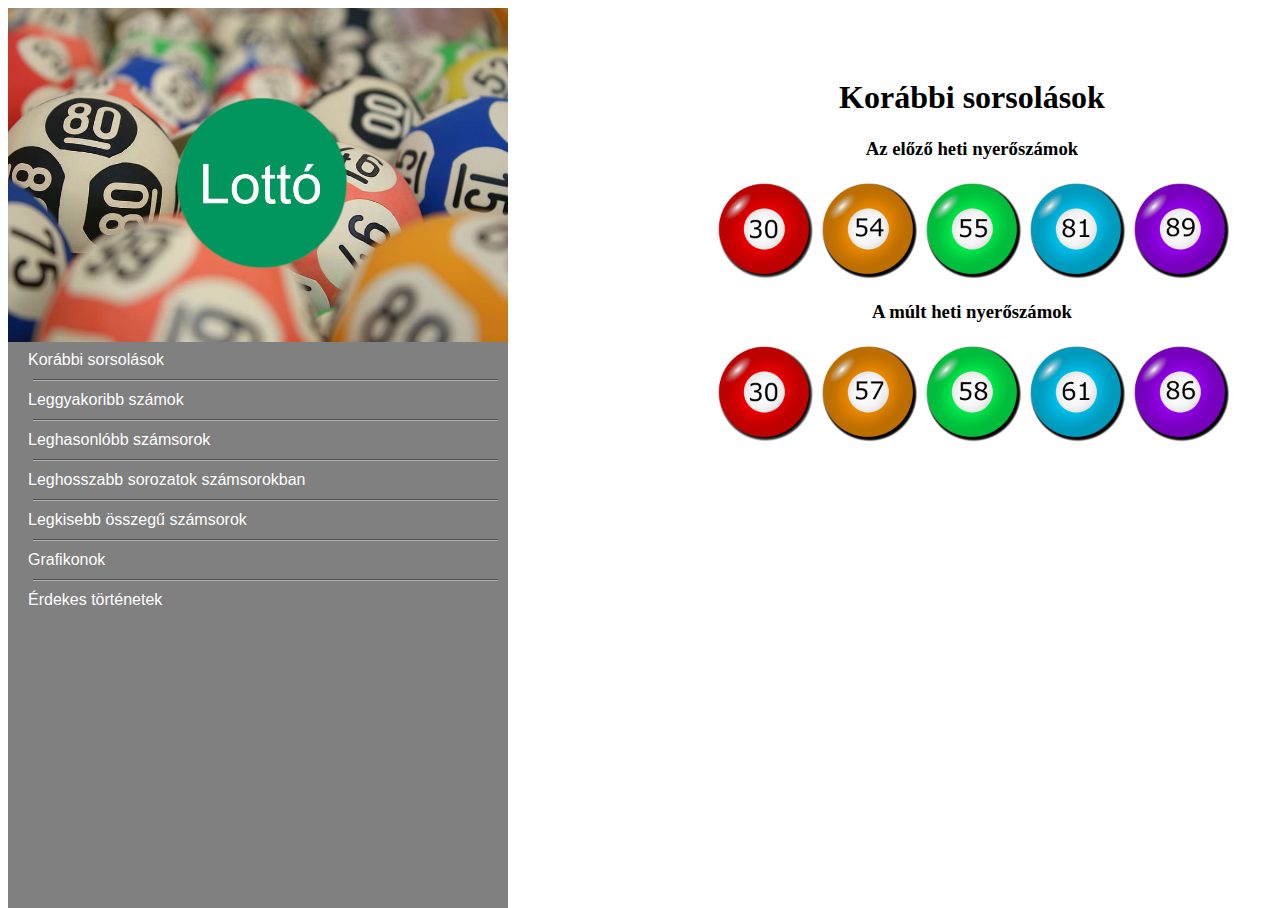
<file: index.html>
<!DOCTYPE html>
<html lang="hu">
<head>
    <meta charset="UTF-8">
    <meta http-equiv="X-UA-Compatible" content="IE=edge">
    <meta name="viewport" content="width=device-width, initial-scale=1.0">
    <link rel="stylesheet" href="index.css">
    <title>Főoldal</title>
</head>
<body>    
    <div id="menu"><ul>
        <li class="kepecske"> <img src="pictures/hatter.jpg" alt="Lottó" id="lotto"></li>
        <li><a href="korabbi_szamok.html">Korábbi sorsolások</a></li>
        <li><div class="line"></div></li>
        <li><a href="gyakori_szamok.html">Leggyakoribb számok</a></li>
        <li><div class="line"></div></li>
        <li><a href="hasonlo_szamok.html">Leghasonlóbb számsorok</a></li>
        <li><div class="line"></div></li>
        <li><a href="leghosszabb_sor.html">Leghosszabb sorozatok számsorokban</a></li>
        <li><div class="line"></div></li>
        <li><a href="kis_osszeg.html">Legkisebb összegű számsorok</a></li>
        <li><div class="line"></div></li>
        <li><a href="graphs.html">Grafikonok</a></li>
        <li><div class="line"></div></li>
        <li><a href="stories.html">Érdekes történetek</a></li>
    </ul>
    </div>
    <div id="content">
        <h1>Korábbi sorsolások</h1>
        <h3>Az előző heti nyerőszámok</h3>
        <img src="pictures/piros_30.png" alt="Az előző heti nyerőszámok">
        <img src="pictures/sarga_54.png" alt="Az előző heti nyerőszámok">
        <img src="pictures/zold_55.png" alt="Az előző heti nyerőszámok">
        <img src="pictures/kek_81.png" alt="Az előző heti nyerőszámok">
        <img src="pictures/lila_89.png" alt="Az előző heti nyerőszámok">
        <h3>A múlt heti nyerőszámok</h3>
        <img src="pictures/piros_30.png" alt="Az előző heti nyerőszámok">
        <img src="pictures/sarga_57.png" alt="Az előző heti nyerőszámok">
        <img src="pictures/zold_58.png" alt="Az előző heti nyerőszámok">
        <img src="pictures/kek_61.png" alt="Az előző heti nyerőszámok">
        <img src="pictures/lila_86.png" alt="Az előző heti nyerőszámok">

    </div>
</body>
</html>
</file>
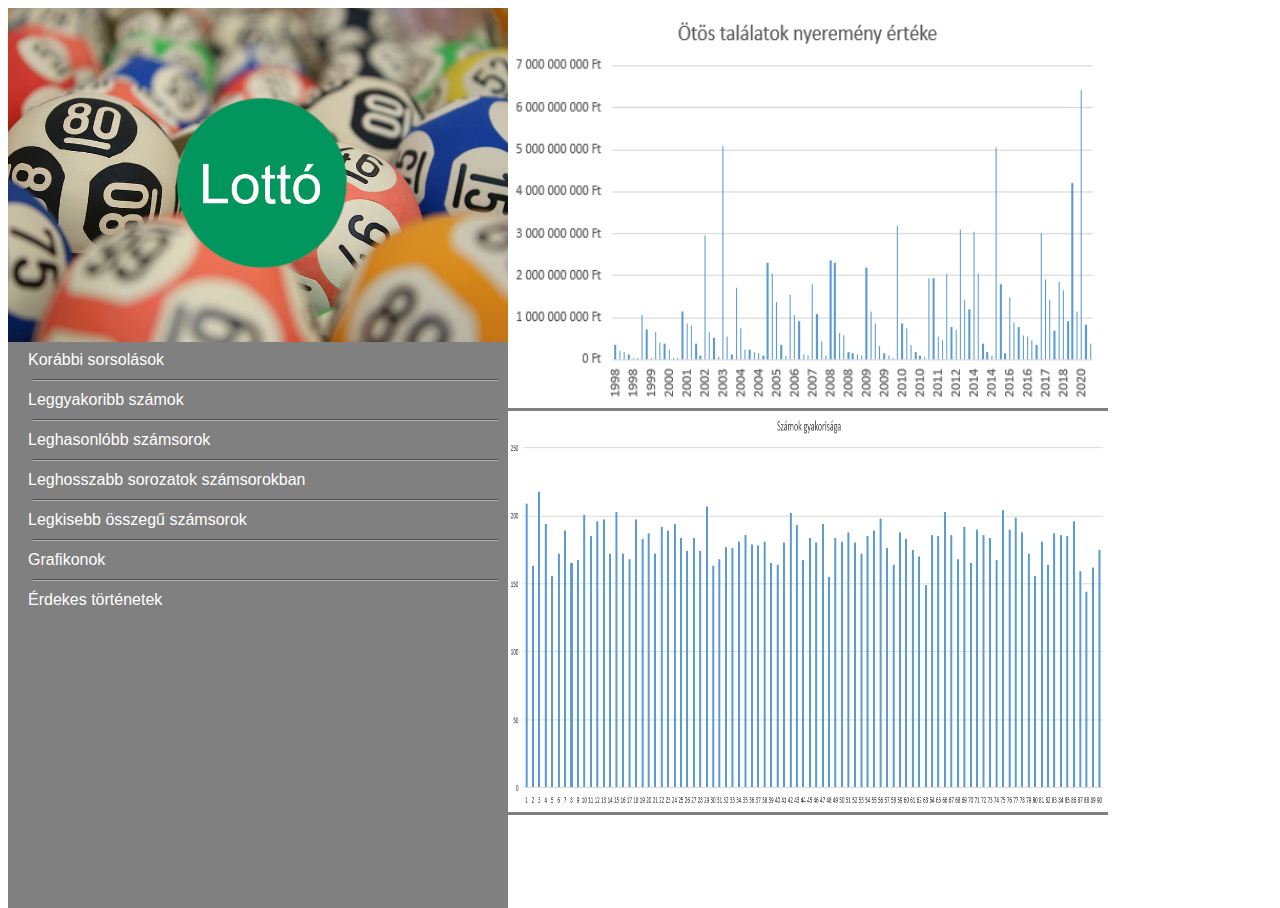
<file: graphs.html>
<!DOCTYPE html>
<html lang="hu">
<head>
    <meta charset="UTF-8">
    <meta http-equiv="X-UA-Compatible" content="IE=edge">
    <meta name="viewport" content="width=device-width, initial-scale=1.0">
    <link rel="stylesheet" href="index.css">
    <title>Grafikonok</title>
</head>
<body>
    <div id="menu"><ul>
        <li class="kepecske"> <img src="pictures/hatter.jpg" alt="Lottó" id="lotto"></li>
        <li><a href="korabbi_szamok.html">Korábbi sorsolások</a></li>
        <li> <div class="line"></div></li>
        <li><a href="gyakori_szamok.html">Leggyakoribb számok</a></li>
        <li> <div class="line"></div></li>
        <li><a href="hasonlo_szamok.html">Leghasonlóbb számsorok</a></li>
        <li> <div class="line"></div></li>
        <li><a href="leghosszabb_sor.html">Leghosszabb sorozatok számsorokban</a></li>
        <li> <div class="line"></div></li>
        <li><a href="kis_osszeg.html">Legkisebb összegű számsorok</a></li>
        <li> <div class="line"></div></li>
        <li><a href="graphs.html">Grafikonok</a></li>
        <li> <div class="line"></div></li>
        <li><a href="stories.html">Érdekes történetek</a></li>
    </ul>
    </div>
    <div id="grafok">
        <a href="https://raw.githubusercontent.com/baranyidaniel/IKTProjwPeter/main/pictures/graf1.png" target="_blank"> 
            <img src="pictures/graf1.png" alt="Ötös találatok nyeremény értéke"></a>
        <a href="https://raw.githubusercontent.com/baranyidaniel/IKTProjwPeter/main/pictures/graf2.png" target="_blank"> 
            <img src="pictures/graf2.png" alt="Számok gyakorisága"></a>
        
       
        

    </div>




</body>
</html>
</file>
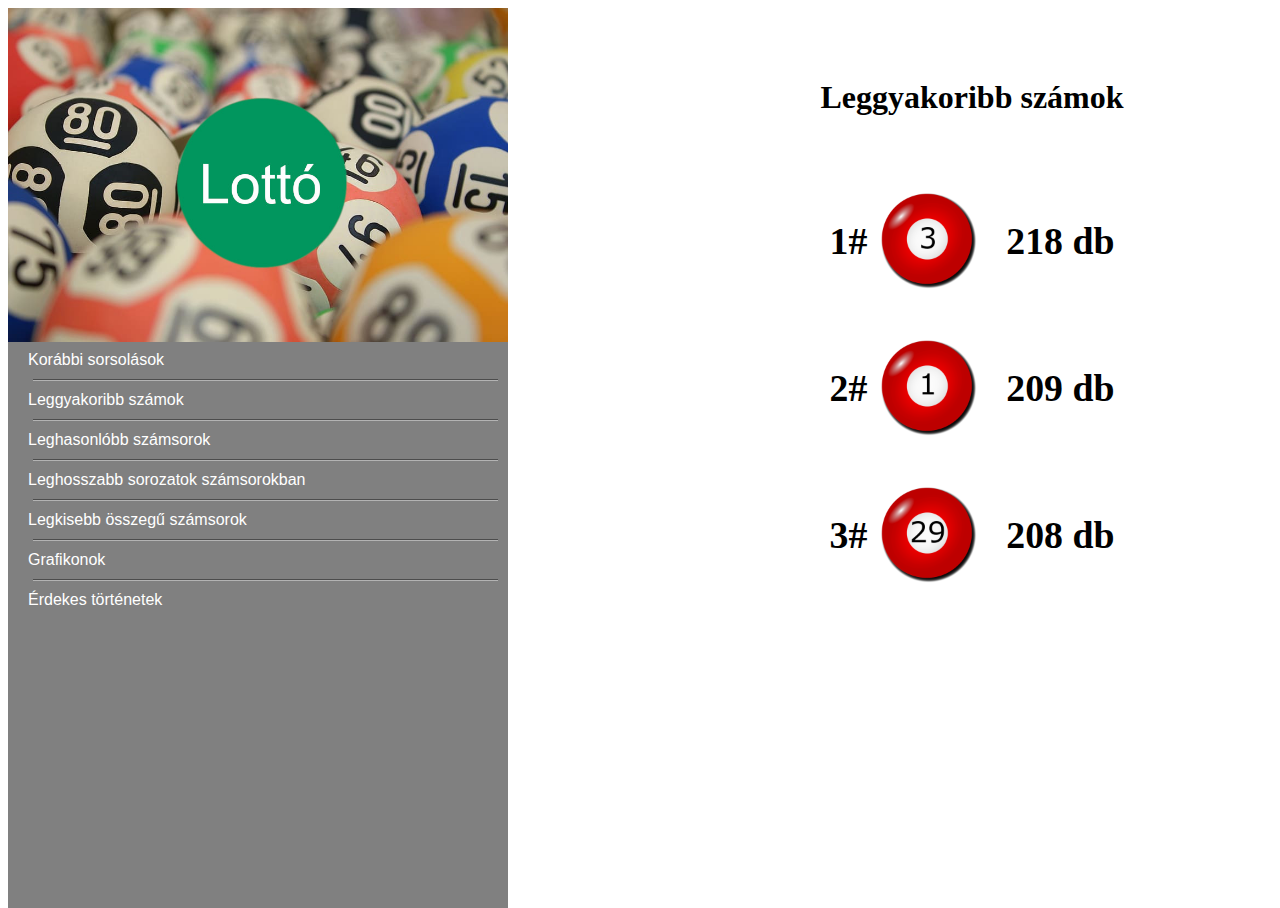
<file: gyakori_szamok.html>
<!DOCTYPE html>
<html lang="hu">
<head>
    <meta charset="UTF-8">
    <meta http-equiv="X-UA-Compatible" content="IE=edge">
    <meta name="viewport" content="width=device-width, initial-scale=1.0">
    <link rel="stylesheet" href="index.css">
    <title>Leggyakoribb számok</title>
</head>
<body>
    <div id="menu"><ul>
        <li class="kepecske"> <img src="pictures/hatter.jpg" alt="Lottó" id="lotto"></li>
        <li><a href="korabbi_szamok.html">Korábbi sorsolások</a></li>
        <li> <div class="line"></div></li>
        <li><a href="gyakori_szamok.html">Leggyakoribb számok</a></li>
        <li> <div class="line"></div></li>
        <li><a href="hasonlo_szamok.html">Leghasonlóbb számsorok</a></li>
        <li> <div class="line"></div></li>
        <li><a href="leghosszabb_sor.html">Leghosszabb sorozatok számsorokban</a></li>
        <li> <div class="line"></div></li>
        <li><a href="kis_osszeg.html">Legkisebb összegű számsorok</a></li>
        <li> <div class="line"></div></li>
        <li><a href="graphs.html">Grafikonok</a></li>
        <li> <div class="line"></div></li>
        <li><a href="stories.html">Érdekes történetek</a></li>
    </ul>
    </div>
    <div id="content">
        <h1>Leggyakoribb számok</h1>

        <div id="gyakoriak">
           <p> 1# <img class="gyakori_img" src="pictures/golyo_piros_3.png" alt="Leggyakoribb szám" title="Leggyakoribb szám">  218 db  </p>
           <p>2# <img class="gyakori_img" src="pictures/golyo_piros_1.png" alt="Második leggyakoribb szám" title="Második leggyakoribb szám"> 209 db </p> 
           <p>  3# <img class="gyakori_img" src="pictures/golyo_piros_29.png" alt="Harmadik leggyakoribb szám" title="Harmadik leggyakoribb szám">  208 db</p> 
        </div>




    </div>
</body>
</html>
</file>
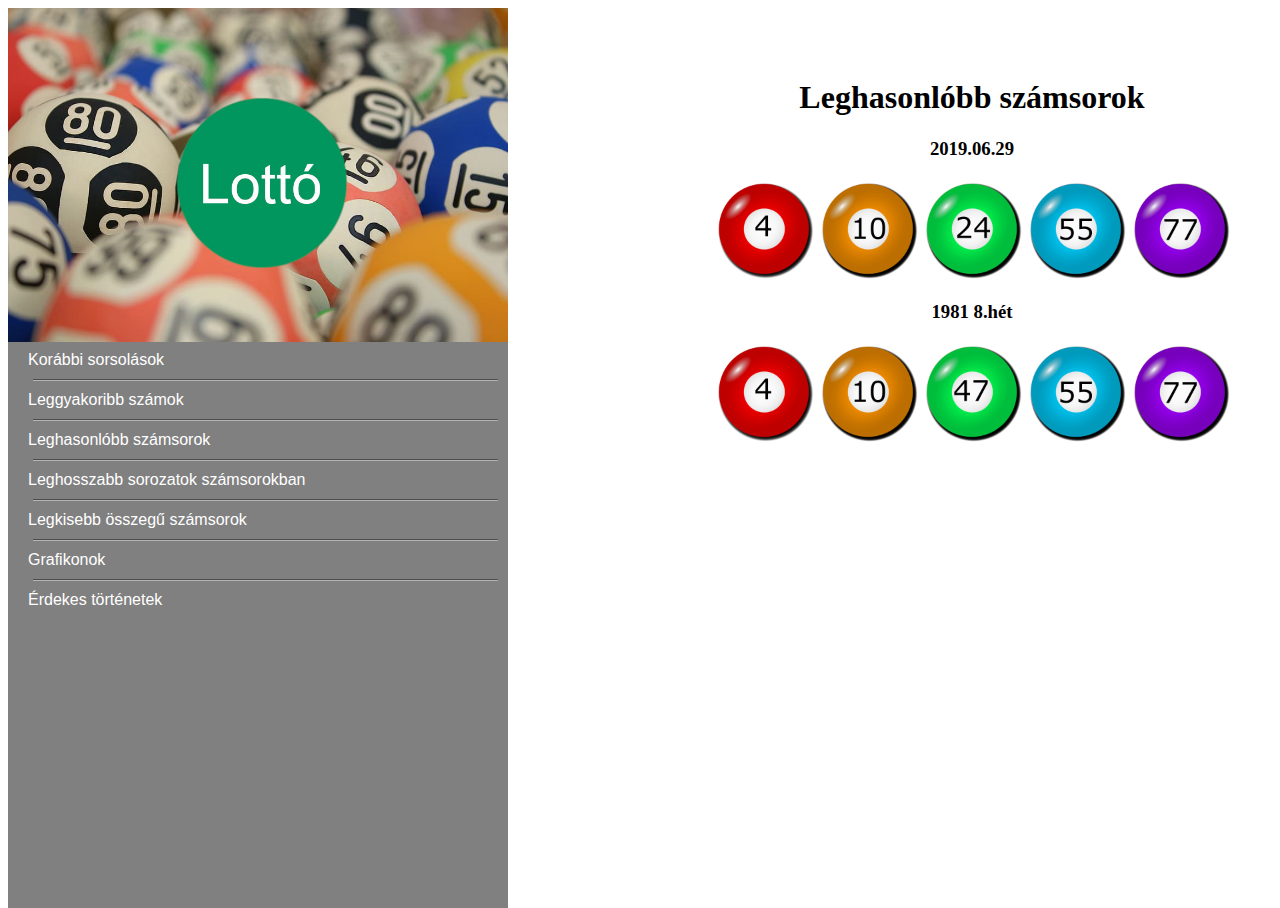
<file: hasonlo_szamok.html>
<!DOCTYPE html>
<html lang="hu">
<head>
    <meta charset="UTF-8">
    <meta http-equiv="X-UA-Compatible" content="IE=edge">
    <meta name="viewport" content="width=device-width, initial-scale=1.0">
    <link rel="stylesheet" href="index.css">
    <title>Leghasonlóbb számok</title>
</head>
<body >
    <div id="menu">
        <ul>
            <li class="kepecske"> <img src="pictures/hatter.jpg" alt="Lottó" id="lotto"></li>
            <li><a href="korabbi_szamok.html">Korábbi sorsolások</a></li>
            <li> <div class="line"></div></li>
            <li><a href="gyakori_szamok.html">Leggyakoribb számok</a></li>
            <li> <div class="line"></div></li>
            <li><a href="hasonlo_szamok.html">Leghasonlóbb számsorok</a></li>
            <li> <div class="line"></div></li>
            <li><a href="leghosszabb_sor.html">Leghosszabb sorozatok számsorokban</a></li>
            <li> <div class="line"></div></li>
            <li><a href="kis_osszeg.html">Legkisebb összegű számsorok</a></li>
            <li> <div class="line"></div></li>
            <li><a href="graphs.html">Grafikonok</a></li>
            <li> <div class="line"></div></li>
            <li><a href="stories.html">Érdekes történetek</a></li>
        </ul>
    </div>
    <div id="content">
            <H1>Leghasonlóbb számsorok</H1>
            <h3>2019.06.29</h3>
            <img src="pictures/golyo_piros_4.png" alt="Leghasonlóbb számsor" title="Leghasonlóbb számsor">
            <img src="pictures/golyo_sarga_10.png" alt="Leghasonlóbb számsor" title="Leghasonlóbb számsor">
            <img src="pictures/golyo_zold_24.png" alt="Leghasonlóbb számsor" title="Leghasonlóbb számsor">
            <img src="pictures/golyo_kek_55.png" alt="Leghasonlóbb számsor" title="Leghasonlóbb számsor">
            <img src="pictures/golyo_lila_77.png" alt="Leghasonlóbb számsor" title="Leghasonlóbb számsor">
            <h3>1981 8.hét</h3>
            <img src="pictures/golyo_piros_4.png" alt="Második leghasonlóbb számsor" title="Második leghasonlóbb számsor">
            <img src="pictures/golyo_sarga_10.png" alt="Második leghasonlóbb számsor" title="Második leghasonlóbb számsor">
            <img src="pictures/golyo_zold_47.png" alt="Második leghasonlóbb számsor" title="Második leghasonlóbb számsor">
            <img src="pictures/golyo_kek_55.png" alt="Második leghasonlóbb számsor" title="Második leghasonlóbb számsor">
            <img src="pictures/golyo_lila_77.png" alt="Második leghasonlóbb számsor" title="Második leghasonlóbb számsor">
    </div>
</body>
</html>
</file>
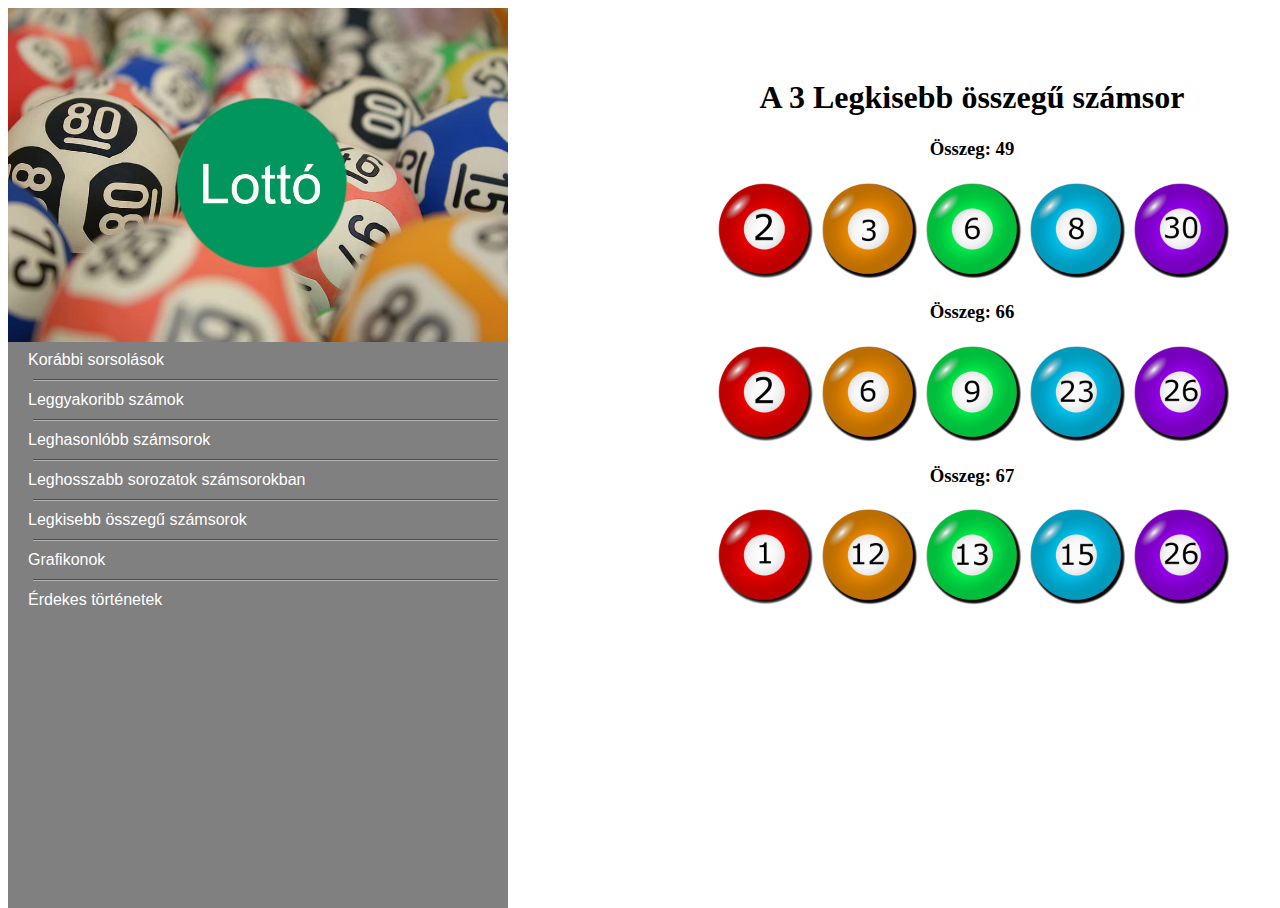
<file: kis_osszeg.html>
<!DOCTYPE html>
<html lang="hu">
<head>
    <meta charset="UTF-8">
    <meta http-equiv="X-UA-Compatible" content="IE=edge">
    <meta name="viewport" content="width=device-width, initial-scale=1.0">
    <link rel="stylesheet" href="index.css">
    <title>Legkisebb összegű számsorok</title>
</head>
<body>
    <div id="menu"><ul>
        <li class="kepecske"> <img src="pictures/hatter.jpg" alt="Lottó" id="lotto"></li>
        <li><a href="korabbi_szamok.html">Korábbi sorsolások</a></li>
        <li> <div class="line"></div></li>
        <li><a href="gyakori_szamok.html">Leggyakoribb számok</a></li>
        <li> <div class="line"></div></li>
        <li><a href="hasonlo_szamok.html">Leghasonlóbb számsorok</a></li>
        <li> <div class="line"></div></li>
        <li><a href="leghosszabb_sor.html">Leghosszabb sorozatok számsorokban</a></li>
        <li> <div class="line"></div></li>
        <li><a href="kis_osszeg.html">Legkisebb összegű számsorok</a></li>
        <li> <div class="line"></div></li>
        <li><a href="graphs.html">Grafikonok</a></li>
        <li> <div class="line"></div></li>
        <li><a href="stories.html">Érdekes történetek</a></li>
    </ul>
    </div>
    <div id="content">
        <h1>A 3 Legkisebb összegű számsor</h1>
        <h3>Összeg: 49</h3>
        <img src="pictures/golyo_piros_2.png" alt="Legkisebb számsor" title="Legkisebb számsor">
        <img src="pictures/sarga_3.png" alt="Legkisebb számsor" title="Legkisebb számsor">
        <img src="pictures/golyo_zold_6.png" alt="Legkisebb számsor" title="Legkisebb számsor">
        <img src="pictures/golyo_kek_8.png" alt="Legkisebb számsor" title="Legkisebb számsor">
        <img src="pictures/golyo_lila_30.png" alt="Legkisebb számsor" title="Legkisebb számsor">
        <h3>Összeg: 66</h3>
        <img src="pictures/golyo_piros_2.png" alt="Második legkisebb számsor" title="Második legkisebb számsor">
        <img src="pictures/golyo_sarga_6.png" alt="Második legkisebb számsor" title="Második legkisebb számsor">
        <img src="pictures/golyo_zold_9.png" alt="Második legkisebb számsor" title="Második legkisebb számsor">
        <img src="pictures/golyo_kek_23.png" alt="Második legkisebb számsor" title="Második legkisebb számsor">
        <img src="pictures/golyo_lila_26.png" alt="Második legkisebb számsor" title="Második legkisebb számsor">
        <h3>Összeg: 67</h3>
        <img src="pictures/golyo_piros_1.png" alt="Harmadik legkisebb számsor" title="Harmadik legkisebb számsor">
        <img src="pictures/golyo_sarga_12.png" alt="Harmadik legkisebb számsor" title="Harmadik legkisebb számsor">
        <img src="pictures/golyo_zold_13.png" alt="Harmadik legkisebb számsor" title="Harmadik legkisebb számsor">
        <img src="pictures/golyo_kek_15.png" alt="Harmadik legkisebb számsor" title="Harmadik legkisebb számsor">
        <img src="pictures/golyo_lila_26.png" alt="Harmadik legkisebb számsor" title="Harmadik legkisebb számsor">
    </div>
</body>
</html>
</file>
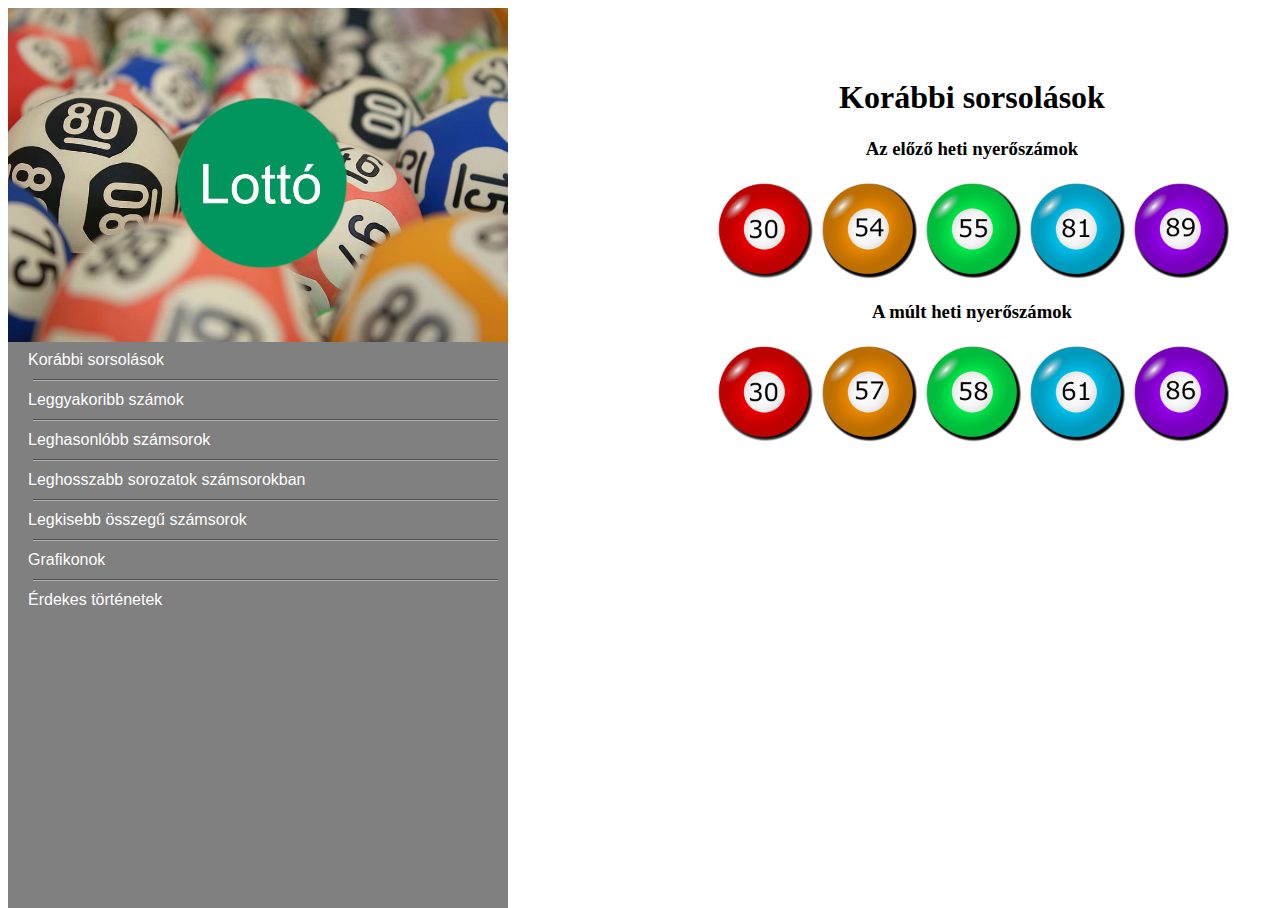
<file: korabbi_szamok.html>
<!DOCTYPE html>
<html lang="hu">
<head>
    <meta charset="UTF-8">
    <meta http-equiv="X-UA-Compatible" content="IE=edge">
    <meta name="viewport" content="width=device-width, initial-scale=1.0">
    <link rel="stylesheet" href="index.css">
    <title>Korábbi Sorsolások</title>
</head>
<body>
    <div id="menu"><ul>
        <li class="kepecske"> <img src="pictures/hatter.jpg" alt="Lottó" id="lotto"></li>
        <li><a href="korabbi_szamok.html">Korábbi sorsolások</a></li>
        <li> <div class="line"></div></li>
        <li><a href="gyakori_szamok.html">Leggyakoribb számok</a></li>
        <li> <div class="line"></div></li>
        <li><a href="hasonlo_szamok.html">Leghasonlóbb számsorok</a></li>
        <li> <div class="line"></div></li>
        <li><a href="leghosszabb_sor.html">Leghosszabb sorozatok számsorokban</a></li>
        <li> <div class="line"></div></li>
        <li><a href="kis_osszeg.html">Legkisebb összegű számsorok</a></li>
        <li> <div class="line"></div></li>
        <li><a href="graphs.html">Grafikonok</a></li>
        <li> <div class="line"></div></li>
        <li><a href="stories.html">Érdekes történetek</a></li>
    </ul>
    </div>
    <div id="content">
        <h1>Korábbi sorsolások</h1>
        <h3>Az előző heti nyerőszámok</h3>
        <img src="pictures/piros_30.png" alt="Az előző heti nyerőszámok">
        <img src="pictures/sarga_54.png" alt="Az előző heti nyerőszámok">
        <img src="pictures/zold_55.png" alt="Az előző heti nyerőszámok">
        <img src="pictures/kek_81.png" alt="Az előző heti nyerőszámok">
        <img src="pictures/lila_89.png" alt="Az előző heti nyerőszámok">
        <h3>A múlt heti nyerőszámok</h3>
        <img src="pictures/piros_30.png" alt="Az előző heti nyerőszámok">
        <img src="pictures/sarga_57.png" alt="Az előző heti nyerőszámok">
        <img src="pictures/zold_58.png" alt="Az előző heti nyerőszámok">
        <img src="pictures/kek_61.png" alt="Az előző heti nyerőszámok">
        <img src="pictures/lila_86.png" alt="Az előző heti nyerőszámok">

    </div>
</body>
</html>
</file>
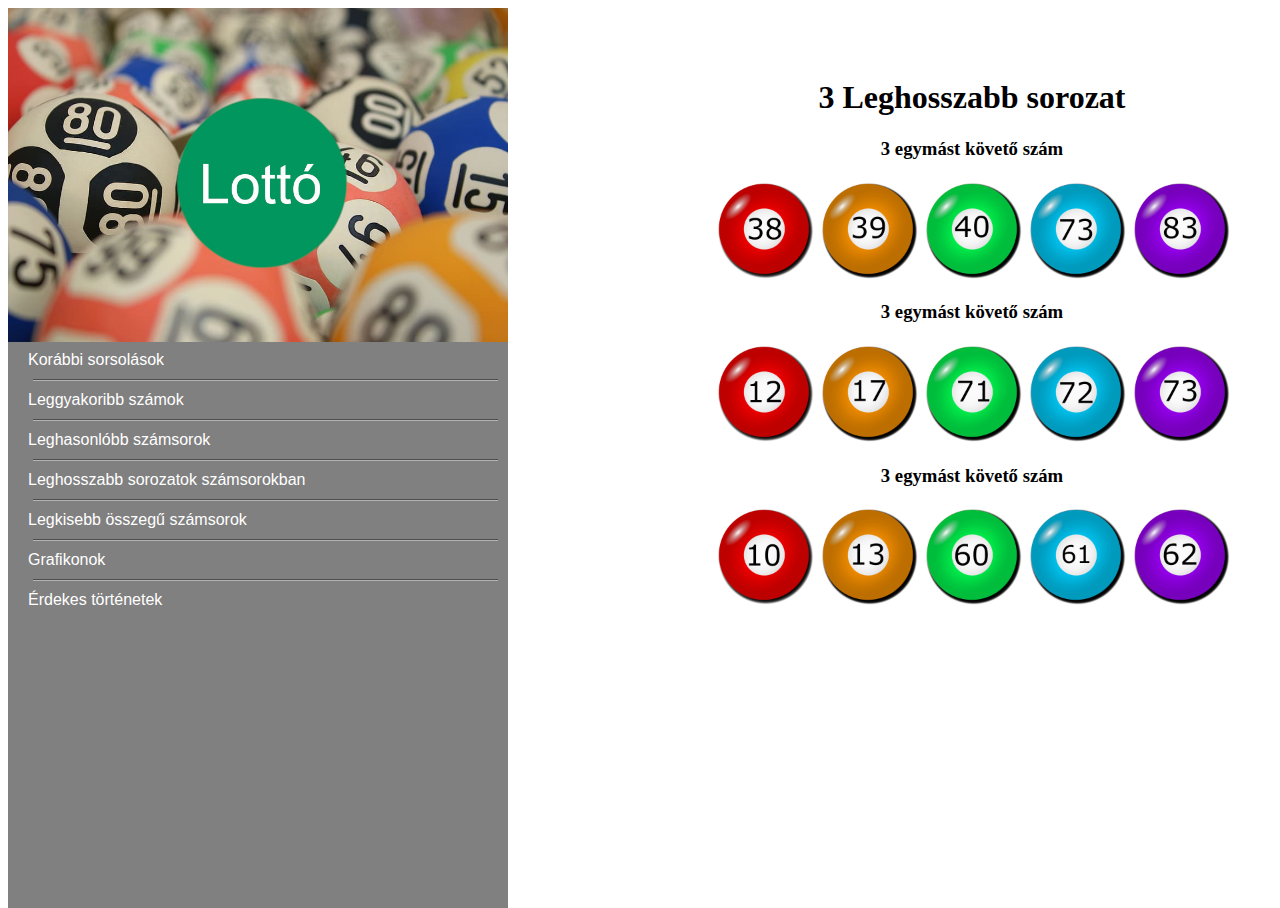
<file: leghosszabb_sor.html>
<!DOCTYPE html>
<html lang="hu">
<head>
    <meta charset="UTF-8">
    <meta http-equiv="X-UA-Compatible" content="IE=edge">
    <meta name="viewport" content="width=device-width, initial-scale=1.0">
    <link rel="stylesheet" href="index.css">
    <title>3 Leghosszabb sorozat</title>
</head>
<body>
    <div id="menu"><ul>
        <li class="kepecske"> <img src="pictures/hatter.jpg" alt="Lottó" id="lotto"></li>
        <li><a href="korabbi_szamok.html">Korábbi sorsolások</a></li>
        <li> <div class="line"></div></li>
        <li><a href="gyakori_szamok.html">Leggyakoribb számok</a></li>
        <li> <div class="line"></div></li>
        <li><a href="hasonlo_szamok.html">Leghasonlóbb számsorok</a></li>
        <li> <div class="line"></div></li>
        <li><a href="leghosszabb_sor.html">Leghosszabb sorozatok számsorokban</a></li>
        <li> <div class="line"></div></li>
        <li><a href="kis_osszeg.html">Legkisebb összegű számsorok</a></li>
        <li> <div class="line"></div></li>
        <li><a href="graphs.html">Grafikonok</a></li>
        <li> <div class="line"></div></li>
        <li><a href="stories.html">Érdekes történetek</a></li>
    </ul>
    </div>
    <div id="content">
        <h1>3 Leghosszabb sorozat</h1>
        <h3> 3 egymást követő szám </h3>
        <img src="pictures/golyo_piros_38.png" alt="Legötbb egymást követő szám" title="Legtöbb egymást követő szám">
        <img src="pictures/golyo_sarga_39.png" alt="Legtöbb egymást követő szám" title="Legtöbb egymást követő szám">
        <img src="pictures/golyo_zold_40.png" alt="Legtöbb egymást követő szám" title="Legtöbb egymást követő szám">
        <img src="pictures/golyo_kek_73.png" alt="Legtöbb egymást követő szám" title="Legtöbb egymást követő szám">
        <img src="pictures/golyo_lila_83.png" alt="Legtöbb egymást követő szám" title="Legtöbb egymást követő szám">
        <h3> 3 egymást követő szám </h3>
        <img src="pictures/golyo_piros_12.png" alt="Második Legtöbb egymást követő szám" title="Második Legtöbb egymást követő szám">
        <img src="pictures/golyo_sarga_17.png" alt="Második Legtöbb egymást követő szám" title="Második Legtöbb egymást követő szám">
        <img src="pictures/golyo_zold_71.png" alt="Második Legtöbb egymást követő szám" title="Második Legtöbb egymást követő szám">
        <img src="pictures/golyo_kek_72.png" alt="Második Legtöbb egymást követő szám" title="Második Legtöbb egymást követő szám">
        <img src="pictures/golyo_lila_73.png" alt="Második Legtöbb egymást követő szám" title="Második Legtöbb egymást követő szám">
        <h3> 3 egymást követő szám </h3>
        <img src="pictures/golyo_piros_10.png" alt="Harmadik Legtöbb egymást követő szám" title="Harmadik Legtöbb egymást követő szám">
        <img src="pictures/golyo_sarga_13.png" alt="Harmadik Legtöbb egymást követő szám" title="Harmadik Legtöbb egymást követő szám">
        <img src="pictures/golyo_zold_60.png" alt="Harmadik Legtöbb egymást követő szám" title="Harmadik Legtöbb egymást követő szám">
        <img src="pictures/kek_61.png" alt="Harmadik Legtöbb egymást követő szám" title="Harmadik Legtöbb egymást követő szám">
        <img src="pictures/golyo_lila_62.png" alt="Harmadik Legtöbb egymást követő szám" title="Harmadik Legtöbb egymást követő szám">

    </div>
</body>
</html>
</file>
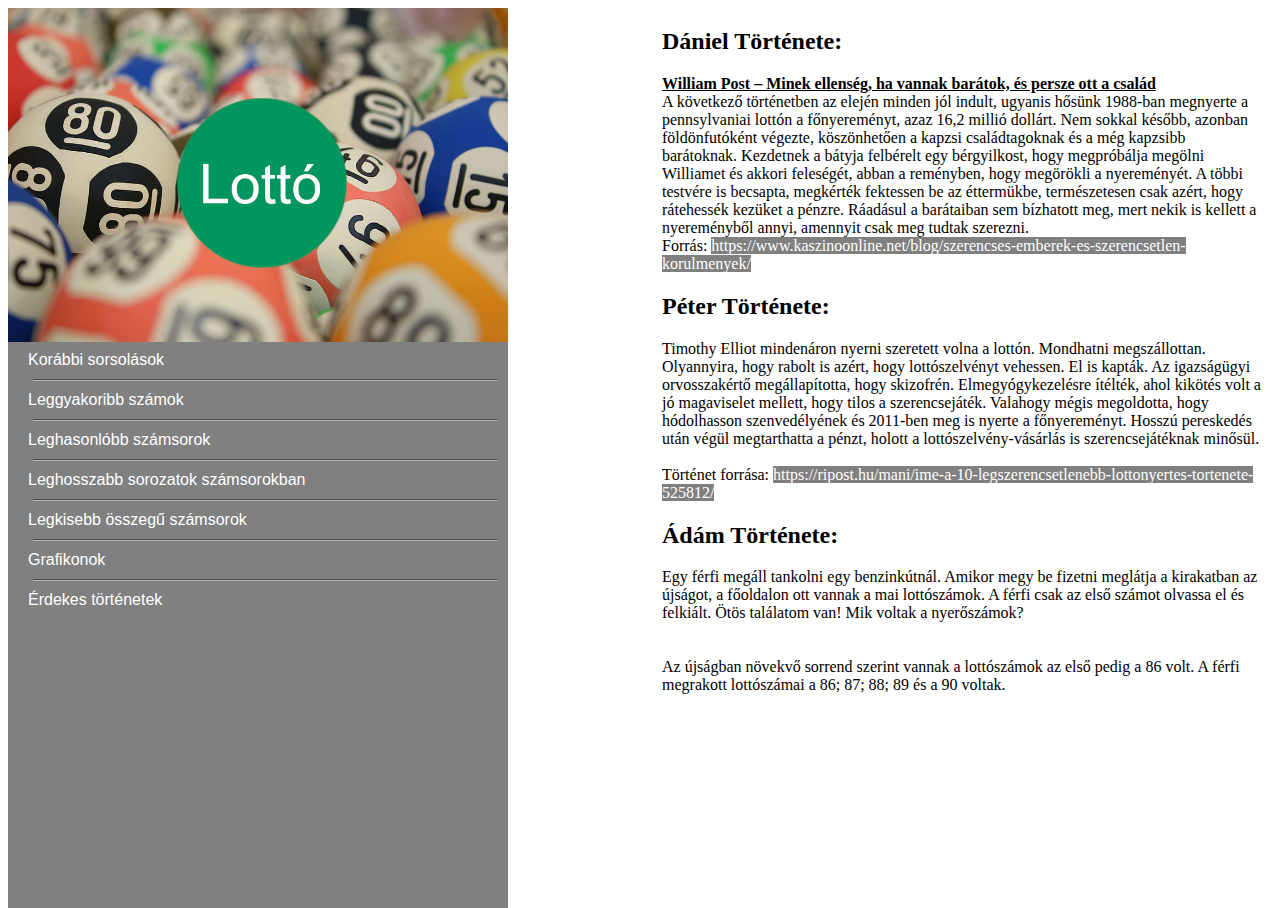
<file: stories.html>
<!DOCTYPE html>
<html lang="hu">
<head>
    <meta charset="UTF-8">
    <meta http-equiv="X-UA-Compatible" content="IE=edge">
    <meta name="viewport" content="width=device-width, initial-scale=1.0">
    <link rel="stylesheet" href="index.css">
    <title>Érdekes történetek</title>
</head>
<body>
    <div id="menu">
        <ul>
            <li class="kepecske"> <img src="pictures/hatter.jpg" alt="Lottó" id="lotto"></li>
            <li><a href="korabbi_szamok.html">Korábbi sorsolások</a></li>
            <li> <div class="line"></div></li>
            <li><a href="gyakori_szamok.html">Leggyakoribb számok</a></li>
            <li> <div class="line"></div></li>
            <li><a href="hasonlo_szamok.html">Leghasonlóbb számsorok</a></li>
            <li> <div class="line"></div></li>
            <li><a href="leghosszabb_sor.html">Leghosszabb sorozatok számsorokban</a></li>
            <li> <div class="line"></div></li>
            <li><a href="kis_osszeg.html">Legkisebb összegű számsorok</a></li>
            <li> <div class="line"></div></li>
            <li><a href="graphs.html">Grafikonok</a></li>
            <li> <div class="line"></div></li>
            <li><a href="stories.html">Érdekes történetek</a></li>
        </ul>
    </div>
    <div id="tortenetek">
        <h2>Dániel Története:</h2>
<p id="b_story"><b><u>William Post – Minek ellenség, ha vannak barátok, és persze ott a család</u></b><br>
    A következő történetben az elején minden jól indult, ugyanis hősünk 1988-ban megnyerte a pennsylvaniai lottón a főnyereményt, azaz 16,2 millió dollárt. Nem sokkal később, azonban földönfutóként végezte, köszönhetően a kapzsi családtagoknak és a még kapzsibb barátoknak. Kezdetnek a bátyja felbérelt egy bérgyilkost, hogy megpróbálja megölni Williamet és akkori feleségét, abban a reményben, hogy megörökli a nyereményét. A többi testvére is becsapta, megkérték fektessen be az éttermükbe, természetesen csak azért, hogy rátehessék kezüket a pénzre. Ráadásul a barátaiban sem bízhatott meg, mert nekik is kellett a nyereményből annyi, amennyit csak meg tudtak szerezni.
    <br>
    Forrás: <a href="https://www.kaszinoonline.net/blog/szerencses-emberek-es-szerencsetlen-korulmenyek/">https://www.kaszinoonline.net/blog/szerencses-emberek-es-szerencsetlen-korulmenyek/</a></p>

<h2>Péter Története:</h2>
<p id="p_story">Timothy Elliot mindenáron nyerni szeretett volna a lottón. Mondhatni megszállottan. Olyannyira, hogy rabolt is azért, hogy lottószelvényt vehessen. El is kapták. Az igazságügyi orvosszakértő megállapította, hogy skizofrén. Elmegyógykezelésre ítélték, ahol kikötés volt a jó magaviselet mellett, hogy tilos a szerencsejáték. Valahogy mégis megoldotta, hogy hódolhasson szenvedélyének és 2011-ben meg is nyerte a főnyereményt. Hosszú pereskedés után végül megtarthatta a pénzt, holott a lottószelvény-vásárlás is szerencsejátéknak minősül. 

<br> <br> 

Történet forrása: <a href="https://ripost.hu/mani/ime-a-10-legszerencsetlenebb-lottonyertes-tortenete-525812/">https://ripost.hu/mani/ime-a-10-legszerencsetlenebb-lottonyertes-tortenete-525812/</a>
</p>
<h2>Ádám Története:</h2>
    <p id="a_story">Egy férfi megáll tankolni egy benzinkútnál. Amikor megy be fizetni meglátja a kirakatban az újságot, a főoldalon ott vannak a mai lottószámok. A férfi csak az első számot olvassa el és felkiált. Ötös találatom van!
        Mik voltak a nyerőszámok? <br> <br> <br>
        Az újságban növekvő sorrend szerint vannak a lottószámok az első pedig a 86 volt. A férfi megrakott lottószámai a 86; 87; 88; 89 és a 90 voltak.</p>


    </div>
</body>
</html>
</file>
<file: index.css>
#menu{
    float: left;
    background-color: grey;
    font-family: Arial;
    width: 500px;
    height: 100vh;
}

#lotto{
    width: 500px;
}

a{
    text-decoration: white;
    color: white;
    background-color: grey;
    text-align: center;
}

ul{
    list-style-type: none;
    margin: 0;
    padding: 0;
}

li{
    padding: 5px;
    padding-left: 20px;
}

.line{
    height: 1px;
    background-color: #fff;
    border-top: solid 1px #000;
    opacity: 0.4;
    margin-left: 5px;
    margin-right: 5px;
}

#content{
    float: right;
    background-color: white;    
    text-align: center;    
    width: 600px;
    margin-top: 50px;
}
#content img{
    height: 100px;
    width: 100px;
}
#grafok img{
    height: 400px;
    width: 600px;
}
#tortenetek{
    float:right;
    width: 600px;
    padding-left: 5px;
    padding-right: 10px;
}
.gyakori_img{
    position: relative;
top: 35px;
padding-right: 20px;
}

.kepecske{
    padding: 0px;
}
#gyakoriak{
    font-size: 1cm;
    font-weight: bold;
}
</file>
